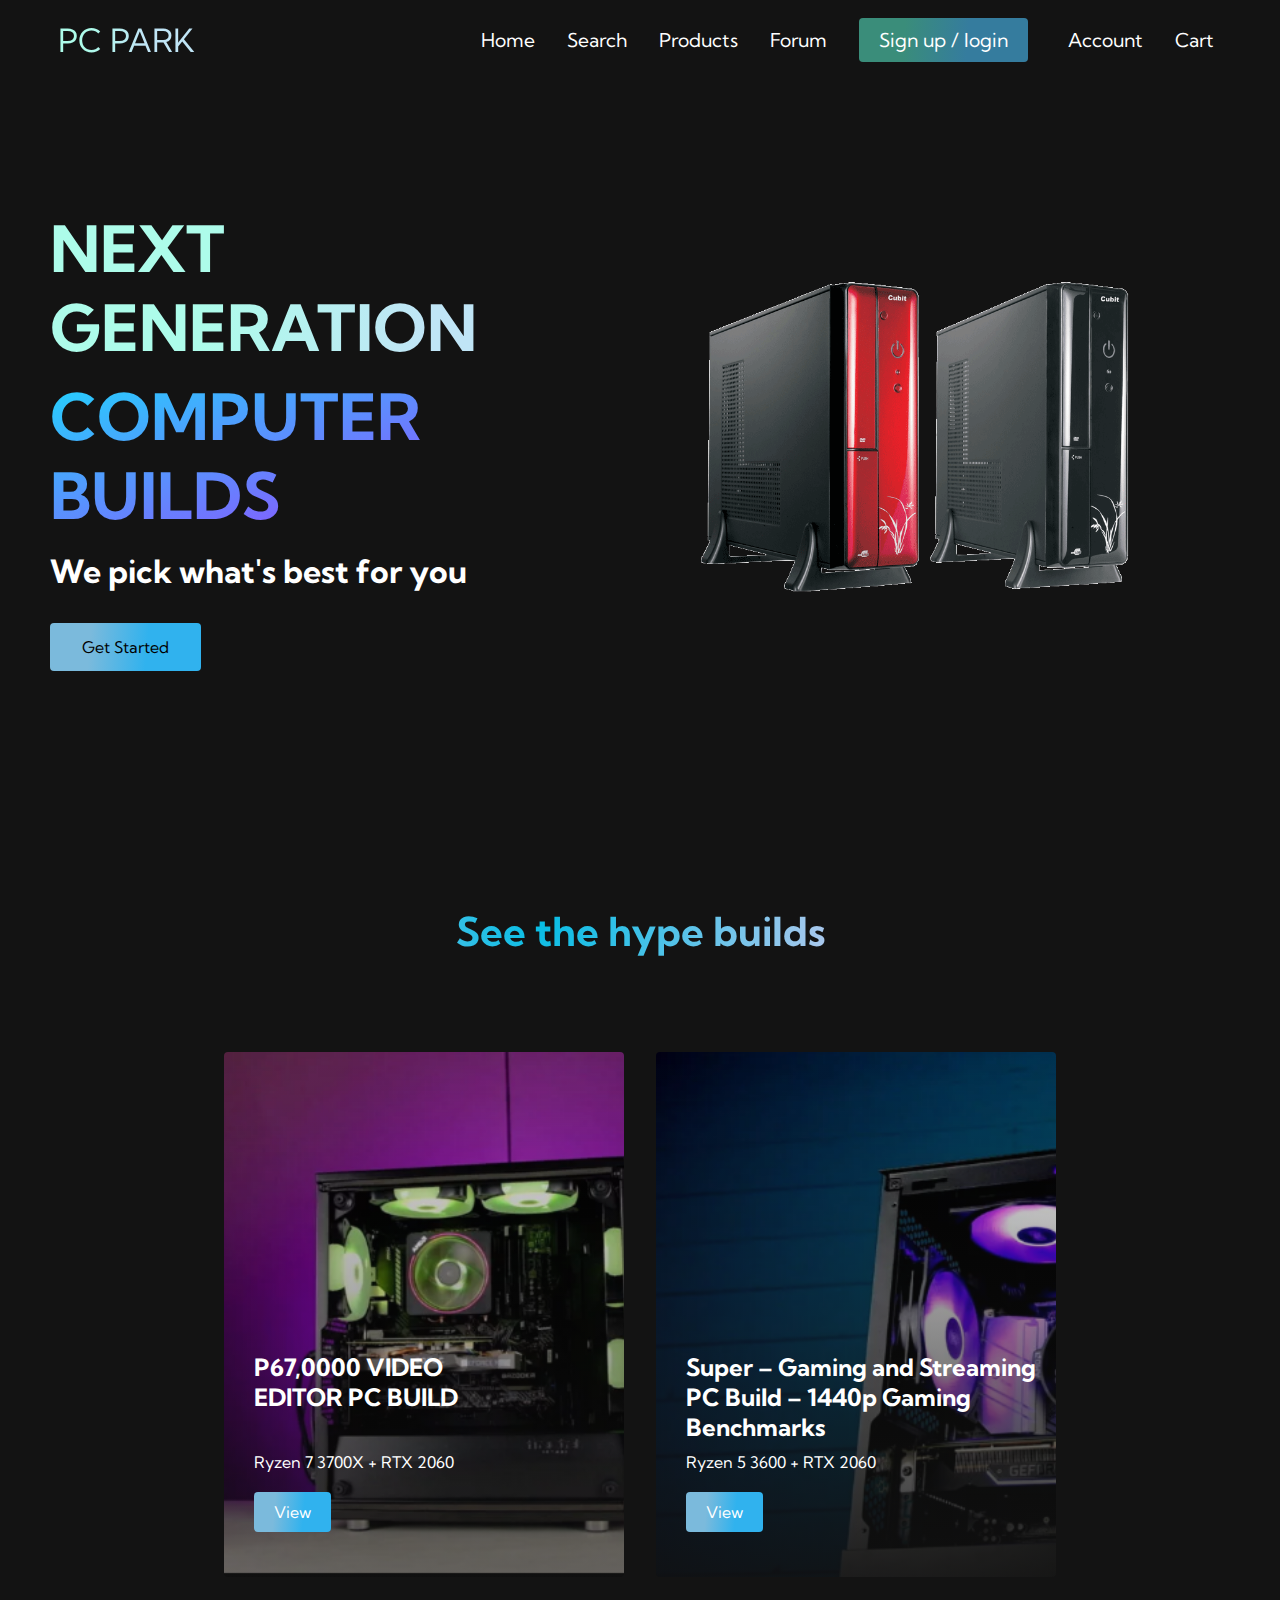
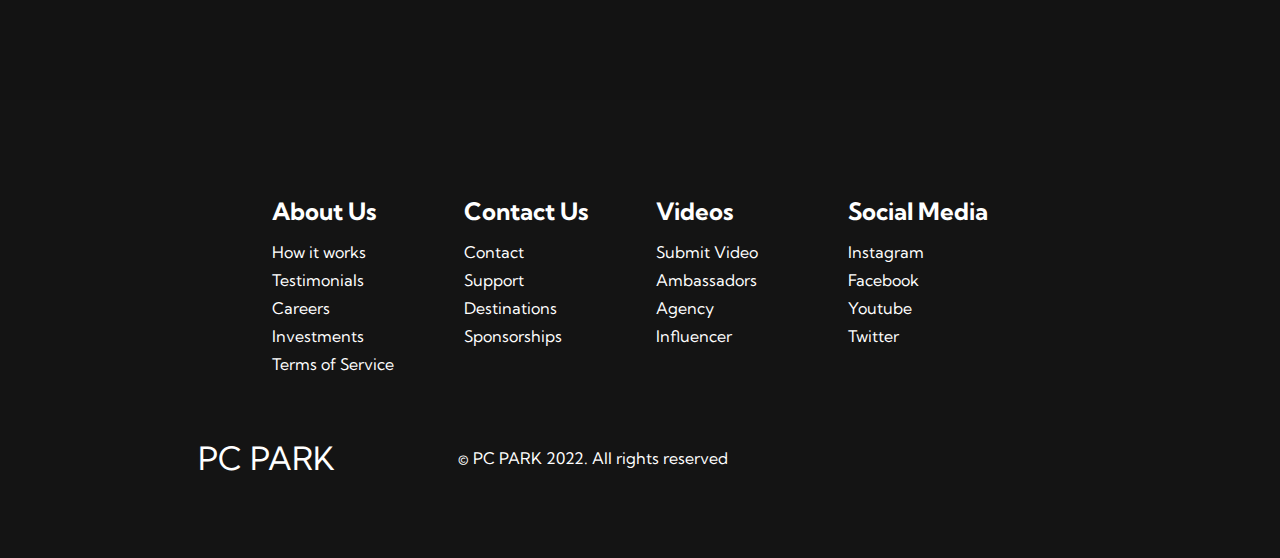
<file: components/index.html>
<!DOCTYPE html>
<html lang="en">
<head>
    <meta charset="UTF-8">
    <meta http-equiv="X-UA-Compatible" content="IE=edge">
    <meta name="viewport" content="width=device-width, initial-scale=1.0">
    <title>PC Park</title>
    <link rel="stylesheet" href="styles.css">
    <link rel="stylesheet" href="https://cdnjs.cloudflare.com/ajax/libs/font-awesome/6.1.1/css/all.min.css" 
    integrity="sha512-KfkfwYDsLkIlwQp6LFnl8zNdLGxu9YAA1QvwINks4PhcElQSvqcyVLLD9aMhXd13uQjoXtEKNosOWaZqXgel0g==" 
    crossorigin="anonymous" referrerpolicy="no-referrer" />
    <link href='https://fonts.googleapis.com/css?family=Kumbh Sans' rel='stylesheet'>
</head>
<body>

    <!-- Navbar section-->
    <nav class="navbar">
        <div class="navbar__container">
            <a href="/" id="navbar__logo"><i class="fas fa-microchip"></i>   PC PARK</a>
            <div class="navbar__toggle" id="mobile-menu">
                <span class="bar"></span>
                <span class="bar"></span>
                <span class="bar"></span>
            </div>
            <ul class="navbar__menu">
                <li class="navbar_item">
                    <a href="/" class="navbar__links"> Home </a>
                </li>
                <li class="navbar__item">
                    <a href="/search.html" class="navbar__links"> Search </a>
                </li>
                <li class="navbar__item">
                    <a href="/products.html" class="navbar__links"> Products </a>
                </li>
                <li class="navbar__item">
                    <a href="/Forum.html" class="navbar__links"> Forum </a>
                </li>
                <li class="navbar__btn">
                    <a href="/signup.html" class="button"> Sign up / login</a>
                </li>
                <li class="navbar__item">
                  <a href="/account.html" class="navbar__links"><i class="fas fa-user"></i> Account </a>
              </li>
                <li class="navbar__item">
                    <a href="/cart.html" class="navbar__links"><i class="fas fa-shopping-cart"></i> Cart </a>
                </li>
            </ul>
        </div>
    </nav>

    <!--Main Section-->
   <div class="main">
    <div class="main__container">
        <div class="main__content">
            <h1 >NEXT GENERATION</h1>
            <h2>COMPUTER BUILDS</h2>
            <p>We pick what's best for you</p>
            <button class="main__btn"><a href="products.html">Get Started</a></button>
        </div>
        <div class="main__img--container">
            <img src="/images/cpu1.png" alt="pic" id="main__img">
        </div>
    </div>
   </div>


   <!-- Services Section -->
   <div class="services">
    <h1>See the hype builds</h1>
    <div class="services__container">
      <div class="services__card">
        <h2>P67,0000 VIDEO 
        <br>EDITOR PC BUILD</h2>
        <p>Ryzen 7 3700X + RTX 2060</p>
        <button>View</button>
      </div>
      <div class="services__card">
        <h2> Super – Gaming and Streaming 
        <br> PC Build – 1440p Gaming Benchmarks
        </h2>
        <p>Ryzen 5 3600 + RTX 2060</p>
        <button>View</button>
      </div>
    </div>
  </div>

   
  <!-- Footer Section -->
  <div class="footer__container">
    <div class="footer__links">
      <div class="footer__link--wrapper">
        <div class="footer__link--items">
          <h2>About Us</h2>
          <a href="/sign__up">How it works</a> <a href="/">Testimonials</a>
          <a href="/">Careers</a> <a href="/">Investments</a>
          <a href="/">Terms of Service</a>
        </div>
        <div class="footer__link--items">
          <h2>Contact Us</h2>
          <a href="/">Contact</a> <a href="/">Support</a>
          <a href="/">Destinations</a> <a href="/">Sponsorships</a>
        </div>
      </div>
      <div class="footer__link--wrapper">
        <div class="footer__link--items">
          <h2>Videos</h2>
          <a href="/">Submit Video</a> <a href="/">Ambassadors</a>
          <a href="/">Agency</a> <a href="/">Influencer</a>
        </div>
        <div class="footer__link--items">
          <h2>Social Media</h2>
          <a href="/">Instagram</a> <a href="/">Facebook</a>
          <a href="/">Youtube</a> <a href="/">Twitter</a>
        </div>
      </div>
    </div>
    <section class="social__media">
      <div class="social__media--wrap">
        <div class="footer__logo">
          <a href="/" id="footer__logo"><i class="fas fa-microchip"></i>PC PARK</a>
        </div>
        <p class="website__rights">© PC PARK 2022. All rights reserved</p>
        <div class="social__icons">
          <a
            class="social__icon--link"
            href="/"
            target="_blank"
            aria-label="Facebook"
          >
            <i class="fab fa-facebook"></i>
          </a>
          <a
            class="social__icon--link"
            href="/"
            target="_blank"
            aria-label="Instagram"
          >
            <i class="fab fa-instagram"></i>
          </a>
          <a
            class="social__icon--link"
            href="/"
            target="_blank"
            aria-label="Youtube"
          >
            <i class="fab fa-youtube"></i>
          </a>
          <a
            class="social__icon--link"
            href="/"
            target="_blank"
            aria-label="Twitter"
          >
            <i class="fab fa-twitter"></i>
          </a>
          <a
            class="social__icon--link"
            href="/"
            target="_blank"
            aria-label="LinkedIn"
          >
            <i class="fab fa-linkedin"></i>
          </a>
        </div>
      </div>
    </section>
  </div>

    <script src="app.js"></script>
</body>
</html>
</file>
<file: components/styles.css>
* {
  box-sizing: border-box;
  margin: 0;
  padding: 0;
  font-family: 'Kumbh Sans', sans-serif;
}

.fa-microchip {
  margin-right: 0.5rem;
}

.fa-caret-right {
  margin-left: 0.5rem;
}

.fa-user{
  margin-right: 0.5rem;
}
.navbar {
  background: #131313;
  height: 80px;
  display: flex;
  justify-content: center;
  align-items: center;
  font-size: 1.2rem;
  position: sticky;
  top: 0;
  z-index: 999;
}

.navbar__container {
  display: flex;
  justify-content: space-between;
  height: 80px;
  z-index: 1;
  width: 100%;
  max-width: 1800px;
  margin-right: auto;
  margin-left: auto;
  padding-right: 50px;
  padding-left: 50px;
}

#navbar__logo {
  background-color: #ff8177;
  background-image: linear-gradient( 95.2deg, rgba(173,252,234,1) 26.8%, rgba(192,229,246,1) 64% );
  background-size: 100%;
  -webkit-background-clip: text;
  -moz-background-clip: text;
  -webkit-text-fill-color: transparent;
  -moz-text-fill-color: transparent;
  display: flex;
  align-items: center;
  cursor: pointer;
  text-decoration: none;
  font-size: 2rem;
}


.navbar__menu {
  display: flex;
  align-items: center;
  list-style: none;
  text-align: center;
}

.navbar__item {
  height: 80px;
}

.navbar__links {
  color: #fff;
  display: flex;
  align-items: center;
  justify-content: center;
  text-decoration: none;
  padding: 0 1rem;
  height: 100%;
}

.navbar__btn {
  display: flex;
  justify-content: center;
  align-items: center;
  padding: 0 1rem;
  width: 100%;
}

.button {
  display: flex;
  justify-content: center;
  align-items: center;
  text-decoration: none;
  padding: 10px 20px;
  height: 100%;
  width: 100%;
  border: none;
  outline: none;
  border-radius: 4px;
  background-image: linear-gradient( 95.2deg, rgb(58, 141, 122) 26.8%, rgb(53, 124, 158) 64% );
  color: #fff;
}

.button:hover {
  background: #4837ff;
  transition: all 0.3s ease;
}

.navbar__links:hover {
  color: #4837ff;
  transition: all 0.3s ease;
}

@media screen and (max-width: 960px) {
  .navbar__container {
    display: flex;
    justify-content: space-between;
    height: 80px;
    z-index: 1;
    width: 100%;
    max-width: 1300px;
    padding: 0;
  }

  .navbar__menu {
    display: grid;
    grid-template-columns: auto;
    margin: 0;
    width: 100%;
    position: absolute;
    top: -1000px;
    opacity: 1;
    transition: all 0.5s ease;
    height: 70vh;
    z-index: -1;
  }

  .navbar__menu.active {
    background: #131313;
    top: 100%;
    opacity: 1;
    transition: all 0.5s ease;
    z-index: 99;
    height: 50vh;
    font-size: 1.6rem;
  }

  #navbar__logo {
    padding-left: 25px;
  }

  .navbar__toggle .bar {
    width: 25px;
    height: 3px;
    margin: 5px auto;
    transition: all 0.3s ease-in-out;
    background: #fff;
  }

  .navbar__item {
    width: 100%;
  }

  .navbar__links {
    text-align: center;
    padding: 2rem;
    width: 100%;
    display: table;
  }

  .navbar__btn {
    padding-bottom: 2rem;
  }

  .button {
    display: flex;
    justify-content: center;
    align-items: center;
    width: 80%;
    height: 80px;
    margin: 0;
  }

  #mobile-menu {
    position: absolute;
    top: 20%;
    right: 5%;
    transform: translate(5%, 20%);
  }

  .navbar__toggle .bar {
    display: block;
    cursor: pointer;
  }

  #mobile-menu.is-active .bar:nth-child(2) {
    opacity: 0;
  }

  #mobile-menu.is-active .bar:nth-child(1) {
    transform: translateY(8px) rotate(45deg);
  }

  #mobile-menu.is-active .bar:nth-child(3) {
    transform: translateY(-8px) rotate(-45deg);
  }
}

/* Main Content CSS */
.main {
  background-color: #141414;
}

.main__container {
  display: grid;
  grid-template-columns: 1fr 1fr;
  align-items: center;
  justify-self: center;
  margin: 0 auto;
  height: 80vh;
  background-color: #131313;
  z-index: 1;
  width: 100%;
  max-width: 1800px;
  padding-right: 50px;
  padding-left: 50px;
}

.main__content {
  color: #fff;
  width: 100%;
}

.main__content h1 {
  font-size: 4rem;
  background-color: #ff8177;
  background-image: linear-gradient( 95.2deg, rgba(173,252,234,1) 26.8%, rgba(192,229,246,1) 64% );
  background-size: 100%;
  -webkit-background-clip: text;
  -moz-background-clip: text;
  -webkit-text-fill-color: transparent;
  -moz-text-fill-color: transparent;
}

.main__content h2 {
  font-size: 4rem;
  margin-top: 10px;
  background-color: #ff8177;
  background-image: linear-gradient(-20deg, #b721ff 0%, #21d4fd 100%);
  background-size: 100%;
  -webkit-background-clip: text;
  -moz-background-clip: text;
  -webkit-text-fill-color: transparent;
  -moz-text-fill-color: transparent;
}

.main__content p {
  margin-top: 1rem;
  font-size: 2rem;
  font-weight: 700;
}

.main__btn {
  font-size: 1rem;
  background-image: linear-gradient( 95.2deg, rgb(123, 186, 220) 26.8%, rgb(48, 178, 238) 64% );
  padding: 14px 32px;
  border: none;
  border-radius: 4px;
  margin-top: 2rem;
  cursor: pointer;
  position: relative;
  transition: all 0.35s;
  outline: none;
}

.main__btn a {
  position: relative;
  z-index: 2;
  color: #000;
  text-decoration: none;
}

.main__btn:after {
  position: absolute;
  content: '';
  top: 0;
  left: 0;
  width: 0;
  height: 100%;
  background: #422ab8;
  transition: all 0.35s;
  border-radius: 4px;
}

.main__btn:hover {
  color: #fff;
}

.main__btn:hover:after {
  width: 100%;
}

.main__img--container {
  text-align: center;
}

#main__img {
  height: 80%;
  width: 80%;
}

/* Mobile Responsive */
@media screen and (max-width: 768px) {
  .main__container {
    display: grid;
    grid-template-columns: auto;
    align-items: center;
    justify-self: center;
    width: 100%;
    margin: 0 auto;
    height: 90vh;
  }

  .main__content {
    text-align: center;
    margin-bottom: 4rem;
  }

  .main__content h1 {
    font-size: 2.5rem;
    margin-top: 2rem;
  }

  .main__content h2 {
    font-size: 3rem;
  }

  .main__content p {
    margin-top: 1rem;
    font-size: 1.5rem;
  }
}

@media screen and (max-width: 480px) {
  .main__content h1 {
    font-size: 2rem;
    margin-top: 3rem;
  }

  .main__content h2 {
    font-size: 2rem;
  }

  .main__content p {
    margin-top: 2rem;
    font-size: 1.5rem;
  }

  .main__btn {
    padding: 12px 36px;
    margin: 2.5rem 0;
  }
}

/* Services Section */
.services {
  background: #131313;
  display: flex;
  flex-direction: column;
  justify-content: center;
  align-items: center;
  height: 100vh;
}

.services h1 {
  background-color: #ff8177;
  background-image: radial-gradient( circle farthest-corner at 22.4% 21.7%, rgba(4,189,228,1) 0%, rgb(170, 200, 237) 100.2% );
  background-size: 100%;
  -webkit-background-clip: text;
  -moz-background-clip: text;
  -webkit-text-fill-color: transparent;
  -moz-text-fill-color: transparent;
  margin-bottom: 5rem;
  font-size: 2.5rem;
}

.services__container {
  display: flex;
  justify-content: center;
  flex-wrap: wrap;
}

.services__card {
  margin: 1rem;
  height: 525px;
  width: 400px;
  border-radius: 4px;
  background-image: linear-gradient(
      to bottom,
      rgba(0, 0, 0, 0) 0%,
      rgba(17, 17, 17, 0.6) 100%
    ),
    url('/images/R7.png');
  background-size: cover;
  position: relative;
  color: #fff;  
}

.services__card:before {
  opacity: 0.2;
}

.services__card:nth-child(2) {
  background-image: linear-gradient(
      to bottom,
      rgba(0, 0, 0, 0) 0%,
      rgba(17, 17, 17, 0.9) 100%
    ),
    url('/images/R5.png');
}

.services__card h2 {
  position: absolute;
  top: 300px;
  left: 30px;
}

.services__card p {
  position: absolute;
  top: 400px;
  left: 30px;
}

.services__card button {
  color: #fff;
  padding: 10px 20px;
  border: none;
  outline: none;
  border-radius: 4px;
  background-image: linear-gradient( 95.2deg, rgb(123, 186, 220) 26.8%, rgb(48, 178, 238) 64% );
  position: absolute;
  top: 440px;
  left: 30px;
  font-size: 1rem;
}

.services__card button:hover {
  cursor: pointer;
}

.services__card:hover {
  transform: scale(1.075);
  transition: 0.2s ease-in;
  cursor: pointer;
}

@media screen and (max-width: 960px) {
  .services {
    height: 1600px;
  }

  .services h1 {
    font-size: 2rem;
    margin-top: 12rem;
  }
}

@media screen and (max-width: 480px) {
  .services {
    height: 1400px;
  }

  .services h1 {
    font-size: 1.2rem;
  }

  .services__card {
    width: 300px;
  }
}

/* Search page */
.search__container {
    width: 80%;
    padding: 3%;
    display: left;
    align-items: center;
    justify-content: center;
}

.search-bar {
    width: 100%;
    max-width: 700px;
    background: rgba(255, 255, 255, 0.2);
    display: flex;
    align-items: center;
    border-radius: 60px;
    padding: 10px 20px;
}

.search-bar input {
    background: transparent;
    flex: 1;
    border: 0;
    outline: none;
    padding: 24px 20px;
    font-size: 20px;
    color: #cac7ff;

}
@media screen and (max-width: 960px) {
   .search__container{
    width: 100%;
   }
}

::placeholder {
    color: #000;
}

.search-bar button img{
    width: 25px;
}

.search-bar button{
    border: 0;
    border-radius: 50%;
    width: 60px;
    height: 60px;
    background: transparent;
    background: #e1e1e133;
    cursor: pointer;
}

/*product page*/

.product__btn:after {
  position: absolute;
  content: '';
  top: 0;
  left: 0;
  width: 0;
  height: 100%;
  background: #422ab8;
  transition: all 0.35s;
  border-radius: 4px;
}

.product__btn:hover {
  color: #fff;
}

.product_btn:hover:after {
  width: 100%;
}

.product__links {
    color: #fff;
    display: flex;
    align-items: center;
    justify-content: center;
    text-decoration: none;
    list-style-type: none;
    margin: 0;
    padding: 0;
    height: 100%;
  }

  .product__links:hover {
    color: #4837ff;
    transition: all 0.3s ease;
  }

  .popup{
    width: 1000px;
    background: #3d3a3a;
    border-radius: 6px;
    position: absolute;
    top: -50%;
    left: 50%;
    transform: translate(-2%, -50%);
    transition: transform 0.4s, top 0.4s;
  }
  
  .open-popup {
    top: 50%;
    transform: translate(-2%, -50%);
  }

  .show-modal {
    font-size: 1.5rem;
    background-image: linear-gradient( 95.2deg, rgb(123, 186, 220) 26.8%, rgb(48, 178, 238) 64% );
    padding: 14px 32px;
    border: none;
    border-radius: 4px;
    margin-top: 2rem;
    cursor: pointer;
    position: relative;
    transition: all 0.35s;
    outline: none;
  }
  
  .close-modal {
    position: absolute;
    top: 0;
    right: 0;
    font-size: 4rem;
    color: white;
    cursor: pointer;
    border: none;
    background: none;
  }
  
  .hidden {
    display: none;
  }
  
  /** Modal Block **/
  .modal {
    position: absolute;
    top: 50%;
    left: 70%;
    transform: translate(-50%, -50%);
    max-width: 1300px;
    width: 100%;
    height: 70%;
    padding: 1rem;
    background: #3d3a3a;
    border-radius: 10px;
    box-shadow: 0 3rem 5rem rgba(0, 0, 0, 0.3);
    z-index: 10;
  }
  
  /** Media Queries **/
  
  @media screen and (min-width: 801px) {
    .close-modal {
      font-size: 6rem;
    }
    .modal h1 {
      font-size: 2rem;
    }
    .modal p {
      font-size: 1.5rem;
      line-height: 2rem;
      letter-spacing: 2px;
    }
  }
  
  @media screen and (min-width: 1025px) {
    .modal {
      width: 80%;
    }
    .close-modal {
      font-size: 7rem;
    }
    .modal h1 {
      font-size: 3rem;
    }
    .modal p {
      font-size: 1.5rem;
      line-height: 2rem;
      letter-spacing: 2px;
    }
  }
  
  @media screen and (min-width: 1201px) {
    .modal p {
      line-height: 3rem;
    }
  }
  
  @media screen and (min-width: 1440px) {
    .close-modal {
      font-size: 8rem;
    }
  }

  /*product_links*/
  .footer__link--items {
    border-color: #21d4fd;
  }
  .CPU__container {
    width: 180px;
    height: 180px;
    border-radius: 4px;
    margin-left: 15px;
    position: absolute;
    cursor: pointer;
    background-color: #2d2c2c;
  }
.CPU__container img {
  width: 100px;
  margin-top: 10px;
  margin-left: 20px;
}
.CPU__container h3 {
  color: #fff;
 text-align: center;
  justify-content: center;
}

.CPUcooler__container {
  width: 180px;
  height: 180px;
  margin-left: 15px;
  margin-top: 190px;
  margin-bottom: 100%;
  border-radius: 4px;
  position: absolute;
  cursor: pointer;
  background-color: #2d2c2c;
}
.CPUcooler__container img {
width: 100px;
margin-top: 10px;
margin-left: 20px;
}
.CPUcooler__container h3 {
color: #fff;
text-align: center;
justify-content: center;
}


.ssd__container {
  width: 180px;
    height: 180px;
  margin-left: 15px;
  margin-top: 380px;
  margin-bottom: 100%;
  border-radius: 4px;
  position: absolute;
  cursor: pointer;
  background-color: #2d2c2c;
}
.ssd__container img {
width: 100px;
margin-top: 10px;
margin-left: 20px;
}
.ssd__container h3 {
color: #fff;
text-align: center;
justify-content: center;
}
  

.vidcard__container {
  width: 180px;
  height: 180px;
  margin-left: 15px;
  margin-top: 570px;
  margin-bottom: 100%;
  border-radius: 4px;
  position: absolute;
  cursor: pointer;
  background-color: #2d2c2c;
}
.vidcard__container img {
width: 100px;
margin-top: 10px;
margin-left: 20px;
}
.vidcard__container h3 {
color: #fff;
text-align: center;
justify-content: center;
}

.mobo__container {
  width: 180px;
  height: 180px;
  margin-left: 205px;
  margin-bottom: 100%;
  border-radius: 4px;
  position: absolute;
  cursor: pointer;
  background-color: #2d2c2c;
}
.mobo__container img {
width: 100px;
margin-top: 20px;
margin-left: 20px;
}
.mobo__container h3 {
color: #fff;
text-align: center;
justify-content: center;
}


.psu__container {
  width: 180px;
  height: 180px;
  margin-left: 205px;
  margin-bottom: 100%;
  margin-top: 190px;
  border-radius: 4px;
  position: absolute;
  cursor: pointer;
  background-color: #2d2c2c;
}
.psu__container img {
width: 100px;
margin-top: 20px;
margin-left: 20px;
}
.psu__container h3 {
color: #fff;
text-align: center;
justify-content: center;
}

.case__container {
  width: 180px;
  height: 180px;
  margin-left: 205px;
  margin-bottom: 100%;
  margin-top: 380px;
  border-radius: 4px;
  position: absolute;
  cursor: pointer;
  background-color: #2d2c2c;
}
.case__container img {
width: 100px;
margin-top: 20px;
margin-left: 20px;
}
.case__container h3 {
color: #fff;
text-align: center;
justify-content: center;
}

.ram__container {
  width: 180px;
  height: 180px;
  margin-left: 205px;
  margin-bottom: 100%;
  margin-top: 570px;
  border-radius: 4px;
  position: absolute;
  cursor: pointer;
  background-color: #2d2c2c;
}
.ram__container img {
width: 100px;
margin-top: 20px;
margin-left: 20px;
}
.ram__container h3 {
color: #fff;
text-align: center;
justify-content: center;
}


  
 /*Forum Page*/
 
 .forum_tabs{
  align: center;
  background-color: lightgrey;
  width: 200%;
  border: 5px solid rgb(44, 43, 43);
  padding: 5px;
  margin: auto;
}

.forum__content h1 {
  font-size:2rem;
  display: center;
  background-color: #ff8177;
  background-image: linear-gradient( 95.2deg, rgba(173,252,234,1) 26.8%, rgba(192,229,246,1) 64% );
  background-size: 100%;
  -webkit-background-clip: text;
  -moz-background-clip: text;
  -webkit-text-fill-color: transparent;
  -moz-text-fill-color: transparent;
}
.forum__content h2 {
  font-size: 1.5rem;
  margin-top: 10px;
  background-color: #ff8177;
  background-image: linear-gradient(-20deg, #b721ff 0%, #21d4fd 100%);
  background-size: 100%;
  -webkit-background-clip: text;
  -moz-background-clip: text;
  -webkit-text-fill-color: transparent;
  -moz-text-fill-color: transparent;
}

.forum__content p {
  margin-top: 1rem;
  font-size: 1rem;
  font-weight: 700;
}

/* Sign up / login page */


/* Footer CSS */
.footer__container {
  background-color: #141414;
  padding: 5rem 0;
  display: flex;
  flex-direction: column;
  justify-content: center;
  align-items: center;
}

#footer__logo {
  color: #fff;
  display: flex;
  align-items: center;
  cursor: pointer;
  text-decoration: none;
  font-size: 2rem;
}

.footer__links {
  width: 100%;
  max-width: 1000px;
  display: flex;
  justify-content: center;
}

.footer__link--wrapper {
  display: flex;
}

.footer__link--items {
  display: flex;
  flex-direction: column;
  align-items: flex-start;
  margin: 16px;
  text-align: left;
  width: 160px;
  box-sizing: border-box;
}

.footer__link--items h2 {
  margin-bottom: 16px;
}

.footer__link--items > h2 {
  color: #fff;
}

.footer__link--items a {
  color: #fff;
  text-decoration: none;
  margin-bottom: 0.5rem;
}

.footer__link--items a:hover {
  color: #e9e9e9;
  transition: 0.3s ease-out;
}

/* Social Icons */
.social__icon--link {
  color: #fff;
  font-size: 24px;
}

.social__media {
  max-width: 1000px;
  width: 100%;
}

.social__media--wrap {
  display: flex;
  justify-content: space-between;
  align-items: center;
  width: 90%;
  max-width: 1000px;
  margin: 40px auto 0 auto;
}

.social__icons {
  display: flex;
  justify-content: space-between;
  align-items: center;
  width: 240px;
}

.social__logo {
  color: #fff;
  justify-self: start;
  margin-left: 20px;
  cursor: pointer;
  text-decoration: none;
  font-size: 2rem;
  display: flex;
  align-items: center;
  margin-bottom: 16px;
}

.website__rights {
  color: #fff;
}

@media screen and (max-width: 820px) {
  .footer__links {
    padding-top: 2rem;
  }

  #footer__logo {
    margin-bottom: 2rem;
  }

  .website__rights {
    margin-bottom: 2rem;
  }

  .footer__link--wrapper {
    flex-direction: column;
  }

  .social__media--wrap {
    flex-direction: column;
  }
}

@media screen and (max-width: 480px) {
  .footer__link--items {
    margin: 0;
    padding: 10px;
    width: 100%;
  }
}
</file>
